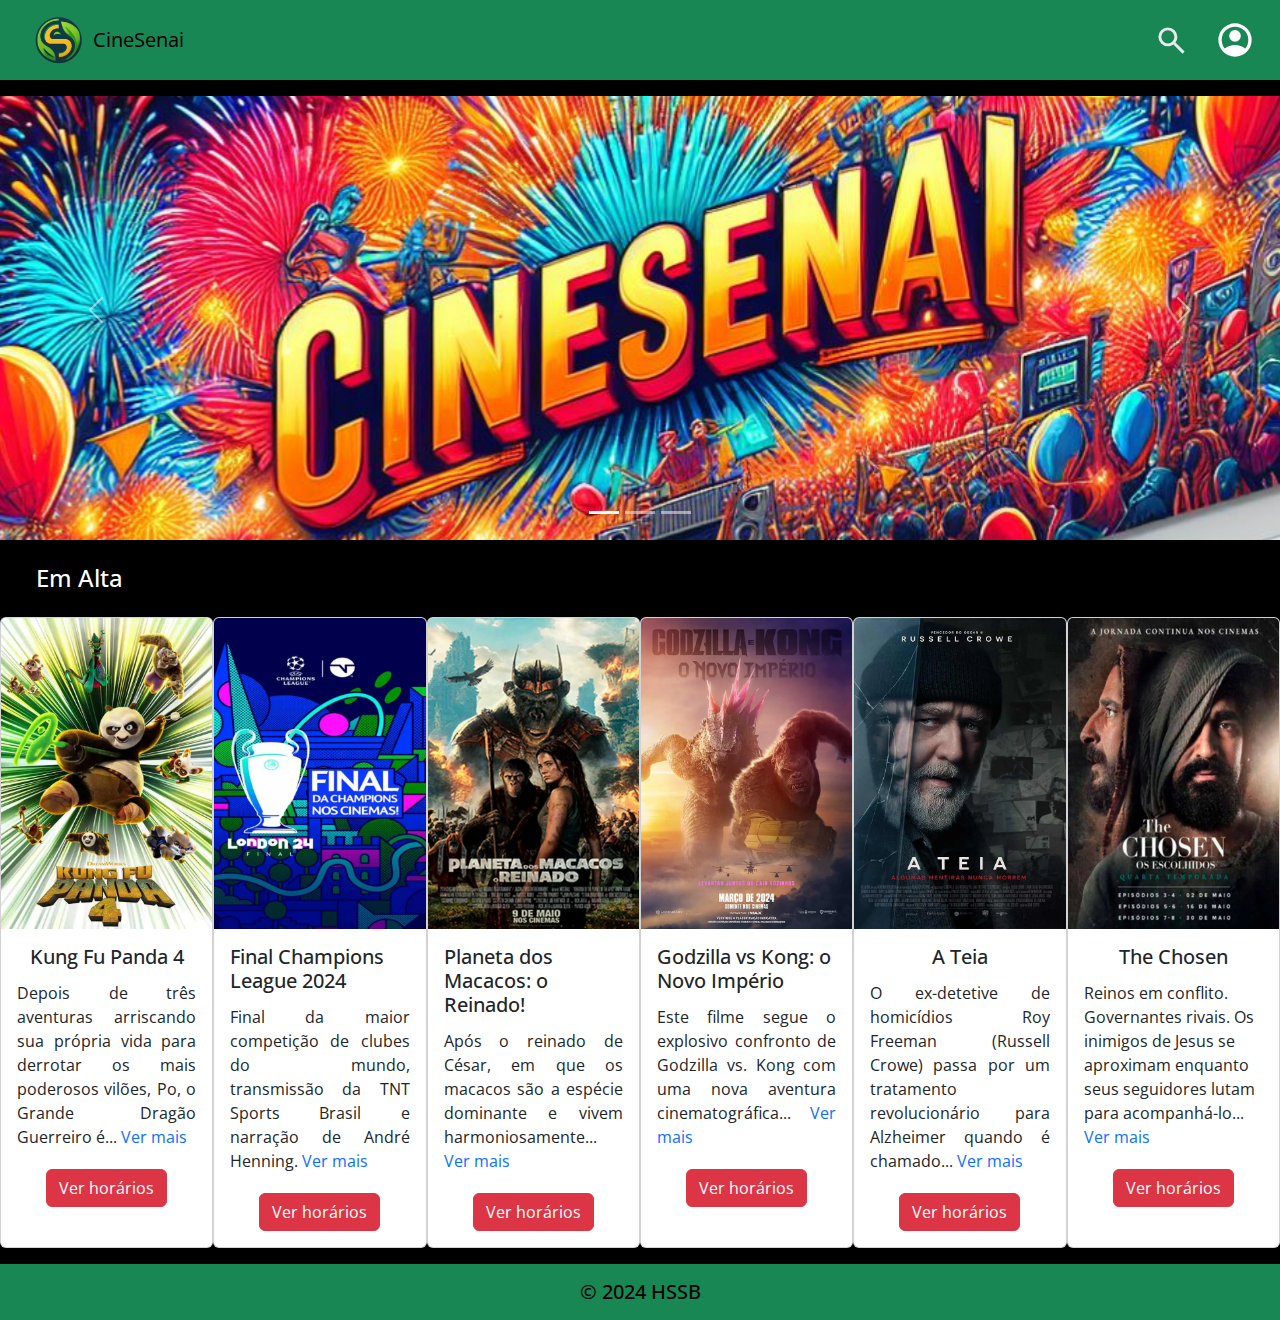
<file: index.html>
<!DOCTYPE html>
<html lang="pt-br">
<head>
    <meta charset="UTF-8">
    <meta http-equiv="X-UA-Compatible" content="IE=edge">
    <meta name="viewport" content="width=device-width, initial-scale=1.0">
    <link href="https://cdn.jsdelivr.net/npm/bootstrap@5.3.3/dist/css/bootstrap.min.css" rel="stylesheet" integrity="sha384-QWTKZyjpPEjISv5WaRU9OFeRpok6YctnYmDr5pNlyT2bRjXh0JMhjY6hW+ALEwIH" crossorigin="anonymous">
    <link rel="stylesheet" href="styles/all.css">
    <link rel="preconnect" href="https://fonts.googleapis.com">
    <link rel="preconnect" href="https://fonts.gstatic.com" crossorigin>
    <link href="https://fonts.googleapis.com/css2?family=Open+Sans:ital,wght@0,300..800;1,300..800&display=swap" rel="stylesheet">
    <link rel="shortcut icon" href="img/logo/logo3.jpg" type="image/x-icon">
    <title>Cine Senai</title>
</head>
<body class="bg-black">
    <header>
        <nav class="navbar p-0">
            <div class="container-fluid bg-success">
              <a class="navbar-brand btn d-flex align-items-center"><img src="img/logo/logo3.jpg" width="68px" height="68px" alt=""><p class="m-0 p-0">CineSenai</p></a>
              <div class="d-flex align-items-center">
                <a href="#" class="btn"><img src="img/ico/search-icon.svg" width="35px" height="35px" alt=""></a>
                <a href="#" class="btn"><img src="img/ico/account_circle.svg" width="40px" height="40px" alt=""></a>
              </div>
            </div>
    </header>
    <main>
        <div id="carouselExampleCaptions" class="carousel slide">
            <div class="carousel-indicators">
              <button type="button" data-bs-target="#carouselExampleCaptions" data-bs-slide-to="0" class="active" aria-current="true" aria-label="Slide 1"></button>
              <button type="button" data-bs-target="#carouselExampleCaptions" data-bs-slide-to="1" aria-label="Slide 2"></button>
              <button type="button" data-bs-target="#carouselExampleCaptions" data-bs-slide-to="2" aria-label="Slide 3"></button>
            </div>
            <div class="carousel-inner">
              <div class="carousel-item active">
                <img src="img/bannerFilmes/banner1Mobile.svg" class="d-md-none w-100" alt="">
                <img src="img/bannerFilmes/banner1Tablet.svg" class="d-none d-md-block d-lg-none w-100" alt="">
                <img src="img/bannerFilmes/banner1Pc.svg" class="d-none d-md-none d-lg-block w-100 mt-3" alt="">
                <div class="carousel-caption d-none d-md-block">
                  <!-- <h5>First slide label</h5>
                  <p>Some representative placeholder content for the first slide.</p> -->
                </div>
              </div>
              <div class="carousel-item">
                <img src="img/bannerFilmes/banner2Mobile.svg" class="d-md-none w-100" alt="">
                <img src="img/bannerFilmes/banner2Tablet.svg" class="d-none d-md-block d-lg-none w-100" alt="">
                <img src="img/bannerFilmes/banner2Pc.svg" class="d-none d-md-none d-lg-block w-100 mt-3" alt="">
                <div class="carousel-caption d-none d-md-block">
                  <!-- <h5>Second slide label</h5>
                  <p>Some representative placeholder content for the second slide.</p> -->
                </div>
              </div>
              <div class="carousel-item">
                <img src="img/bannerFilmes/banner3Mobile.svg" class="d-md-none w-100" alt="">
                <img src="img/bannerFilmes/banner3Tablet.svg" class="d-none d-md-block d-lg-none w-100" alt="">
                <img src="img/bannerFilmes/banner3Pc.svg" class="d-none d-md-none d-lg-block w-100 mt-3" alt="">
                <div class="carousel-caption d-none d-md-block">
                  <!-- <h5>Third slide label</h5>
                  <p>Some representative placeholder content for the third slide.</p> -->
                </div>
              </div>
            </div>
            <button class="carousel-control-prev" type="button" data-bs-target="#carouselExampleCaptions" data-bs-slide="prev">
              <span class="carousel-control-prev-icon" aria-hidden="true"></span>
              <span class="visually-hidden">Previous</span>
            </button>
            <button class="carousel-control-next" type="button" data-bs-target="#carouselExampleCaptions" data-bs-slide="next">
              <span class="carousel-control-next-icon" aria-hidden="true"></span>
              <span class="visually-hidden">Next</span>
            </button>
          </div>
          <div class="container-fluid">
            <h4 class="m-4 text-white">Em Alta</h4>
          </div>
          <div class="d-flex justify-content-around">
            <div class="card p-0" style="width: 18rem;">
              <img src="img/filmes/0ee79c4d-3a37-4d03-8b2e-b7da7cd386c8.webp" class="card-img-top" alt="">
              <div class="card-body d-flex flex-column align-items-center gap-1">
                <h5 class="card-title ">Kung Fu Panda 4</h5>
                <p class="card-text text-justify">Depois de três aventuras arriscando sua própria vida para derrotar os mais poderosos vilões, Po, o Grande Dragão Guerreiro é... <span id="pointer" class="text-primary" data-bs-toggle="modal" data-bs-target="#VermaisKFP">Ver mais</span><!-- escolhido para se tornar o Líder Espiritual do Vale da Paz. A escolha em si já problemática ao colocar o mestre de kung fu mais improvável do mundo em um cargo como esse e além disso, ele precisa encontrar e treinar um novo Dragão Guerreiro antes de assumir a honrada posição e a pessoa certa parece ser Zhen uma raposa com muitas habilidades, mas que não gosta muito da ideia de ser treinada. Como se os desafios já não fossem o bastante, a Camaleoa, uma feiticeira perversa, tenta trazer de volta todos os vilões derrotados por Po do reino espiritual.--></p>
                <a href="#" class="btn btn-danger" data-bs-toggle="modal" data-bs-target="#schedulestarget">Ver horários</a>
              </div>
            </div>
            <div class="card p-0" style="width: 18rem;">
              <img src="img/filmes/255bbe0f-3add-412c-8497-dba5f4ca6c77.webp" class="card-img-top" alt="">
              <div class="card-body d-flex flex-column align-items-center gap-1">
                <h5 class="card-title">Final Champions League 2024</h5>
                <p class="card-text text-justify">Final da maior competição de clubes do mundo, transmissão da TNT Sports Brasil e narração de André Henning. <span id="pointer" class="text-primary" data-bs-toggle="modal" data-bs-target="#VermaisChampions">Ver mais</span></p>
                <a href="#" class="btn btn-danger" data-bs-toggle="modal" data-bs-target="#schedulestarget">Ver horários</a>
              </div>
            </div>
            <div class="card p-0" style="width: 18rem;">
              <img src="img/filmes/667088c0-e297-4c2e-b30b-eba3922a8cf3.webp" class="card-img-top" alt="">
              <div class="card-body d-flex flex-column align-items-center gap-1">
                <h5 class="card-title">Planeta dos Macacos: o Reinado!</h5>
                 <p class="card-text text-justify">Após o reinado de César, em que os macacos são a espécie dominante e vivem harmoniosamente... <span id="pointer" class="text-primary" data-bs-toggle="modal" data-bs-target="#VermaisPotA">Ver mais</span><!--e os humanos foram reduzidos às sombras. À medida que um novo líder símio tirânico constrói o seu império, um jovem macaco inicia uma jornada angustiante que o levará a questionar tudo o que sabia sobre o passado e a fazer escolhas que definirão um novo futuro.--></p> 
                <a href="#" class="btn btn-danger" data-bs-toggle="modal" data-bs-target="#schedulestarget">Ver horários</a>
              </div>
            </div>
            <div class="card p-0" style="width: 18rem;">
              <img src="img/filmes/a82080b8-3d1b-4ba9-927c-aafb0f575b4f.webp" class="card-img-top" alt="">
              <div class="card-body d-flex flex-column align-items-center gap-1">
                <h5 class="card-title">Godzilla vs Kong: o Novo Império</h5>
                <p class="card-text text-justify">Este filme segue o explosivo confronto de Godzilla vs. Kong com uma nova aventura cinematográfica... <span id="pointer" class="text-primary" data-bs-toggle="modal" data-bs-target="#VermaisGvsK">Ver mais</span><!--, colocando o todo-poderoso Kong e o temível Godzilla contra uma ameaça colossal escondida dentro do nosso mundo, que ameaça a própria existência de ambos - e da humanidade. O épico novo filme vai mergulhar mais fundo na história desses titãs, suas origens e os mistérios da Ilha da Caveira, tudo enquanto revela a mítica batalha que ajudou a forjar estes seres extraordinários e os ligou à humanidade para sempre.--></p>
                <a href="#" class="btn btn-danger" data-bs-toggle="modal" data-bs-target="#schedulestarget">Ver horários</a>
              </div>
            </div>
            <div class="card p-0" style="width: 18rem;">
              <img src="img/filmes/b8f79507-0986-4024-8823-4ab72527d0b5.webp" class="card-img-top" alt="">
              <div class="card-body d-flex flex-column align-items-center gap-1">
                <h5 class="card-title">A Teia</h5>
                <p class="card-text text-justify">O ex-detetive de homicídios Roy Freeman (Russell Crowe) passa por um tratamento revolucionário para Alzheimer quando é chamado... <span id="pointer" class="text-primary" data-bs-toggle="modal" data-bs-target="#VermaisaTeia">Ver mais</span> <!--para reexaminar um brutal caso de seu passado. Intrigado e lutando para recuperar sua memória, Roy pede a ajuda de seu ex-parceiro (Tommy Flanagan) para retomar a investigação envolvendo um condenado no corredor da morte, que ele prendeu dez anos atrás e que alega inocência. À medida que novos elementos surgem, uma complexa teia de mentiras se revela, forçando Roy a enfrentar uma terrível realidade que muda o seu mundo para sempre.--></p>
                <a href="#" class="btn btn-danger" data-bs-toggle="modal" data-bs-target="#schedulestarget">Ver horários</a>
              </div>
            </div>
            <div class="card p-0" style="width: 18rem;">
              <img src="img/filmes/b94a1bd1-ff59-4570-81bb-2778669eab55.webp" class="card-img-top" alt="">
              <div class="card-body d-flex flex-column align-items-center gap-1">
                <h5 class="card-title text-justify">The Chosen</h5>
                <p class="card-text">Reinos em conflito. Governantes rivais. Os inimigos de Jesus se aproximam enquanto seus seguidores lutam para acompanhá-lo... <span id="pointer" class="text-primary" data-bs-toggle="modal" data-bs-target="#VermaisTCh">Ver mais</span><!--deixando-o sozinho para carregar o fardo. A quarta temporada promete partir de onde terminou, com o final emocionante da caminhada sobre as águas na última temporada.--></p>
                <a href="#" class="btn btn-danger" data-bs-toggle="modal" data-bs-target="#schedulestarget">Ver horários</a>
              </div>
            </div>
          </div>
    </main>
    <footer class="mt-3">
      <div class="bg-success py-3 text-center text-black">
        <h5 class="m-0 p-0">&copy; 2024 HSSB</h5>
      </div>
    </footer>


<!-- Modal Assentos -->
<div class="modal fade modal-xl" id="seatstarget" data-bs-backdrop="static" data-bs-keyboard="false" tabindex="-1" aria-labelledby="staticBackdropLabel" aria-hidden="true">
  <div class="modal-dialog">
    <div class="modal-content">
      <div class="modal-header">
        <h1 class="modal-title fs-5" id="staticBackdropLabel">Assentos</h1>
        <button type="button" class="btn-close" data-bs-dismiss="modal" aria-label="Close"></button>
      </div>
      <div class="modal-body">
        <div id="body">
          <h1 class="mb-5">Selecione seu Assento</h1>
          <div class="d-flex flex-column align-items-center">
          <div style="height: 50px;line-height: 50px;" class="bg-secondary w-75 mb-4 text-center text-white box-shadowHSSB">Tela</div>
          <div class="assentos"></div>
          </div>
          <div class="mt-4 fs-5">
            Assentos selecionados: <span id="contagem">0</span>
        </div>
        </div>
      </div>
      <div class="modal-footer">
        <button type="button" class="btn btn-danger" data-bs-dismiss="modal">Fechar</button>
        <a href="pages/pagamento.html" class="btn btn-success">Prosseguir para o pagamento</a>
      </div>
    </div>
  </div>
</div>

<!-- Modal Horários -->
<div class="modal fade modal-xl" id="schedulestarget" data-bs-backdrop="static" data-bs-keyboard="false" tabindex="-1" aria-labelledby="staticBackdropLabel" aria-hidden="true">
  <div class="modal-dialog">
    <div class="modal-content">
      <div class="modal-header">
        <h1 class="modal-title fs-5" id="staticBackdropLabel">Horários das sessões</h1>
        <button type="button" class="btn-close" data-bs-dismiss="modal" aria-label="Close"></button>
      </div>
      <div class="modal-body">
        <h4 class="mb-3">Programação Cine Senai</h4>
        <p>Todos os horários estão no BRT</p>
        <p class="fs-7">Selecione um horário para verificar os assentos disponíveis</p>
        <div class="d-flex justify-content-center">
          <table id="horario">
            <thead>
              <tr>
                <th></th>
                <th class="px-5 py-2 text-center border border-black bg-secondary">Hoje</th>
                <th class="px-4 py-2 text-center border border-black bg-secondary">Amanhã</th>
                <th class="px-3 py-2 text-center border border-black bg-secondary">Depois de amanhã</th>
                <th class="px-3 py-2 text-center border border-black bg-secondary">Assim por diante</th>
                <th class="px-3 py-2 text-center border border-black bg-secondary">Assim por diante + 1</th>
                <th class="px-3 py-2 text-center border border-black bg-secondary">Assim por diante + 2</th>
              </tr>
            </thead>
            <tbody>
              <tr>
                <th class="py-2 px-3 text-center border border-black bg-secondary">2D</th>
                <td class="text-center border border-black bg-tertiary" data-bs-toggle="modal" data-bs-target="#seatstarget">12h20</td>
                <td class="text-center border border-black bg-tertiary" data-bs-toggle="modal" data-bs-target="#seatstarget">12h20</td>
                <td class="text-center border border-black bg-tertiary" data-bs-toggle="modal" data-bs-target="#seatstarget">12h20</td>
                <td class="text-center border border-black bg-tertiary" data-bs-toggle="modal" data-bs-target="#seatstarget">12h20</td>
                <td class="text-center border border-black bg-tertiary" data-bs-toggle="modal" data-bs-target="#seatstarget">12h20</td>
                <td class="text-center border border-black bg-tertiary" data-bs-toggle="modal" data-bs-target="#seatstarget">12h20</td>
              </tr>
              <tr>
                <th class="py-2 px-3 text-center border border-black bg-secondary">3D</th>
                <td class="text-center border border-black bg-tertiary" data-bs-toggle="modal" data-bs-target="#seatstarget">14h30</td>
                <td class="text-center border border-black bg-tertiary" data-bs-toggle="modal" data-bs-target="#seatstarget">14h30</td>
                <td class="text-center border border-black bg-tertiary" data-bs-toggle="modal" data-bs-target="#seatstarget">14h30</td>
                <td class="text-center border border-black bg-tertiary" data-bs-toggle="modal" data-bs-target="#seatstarget">14h30</td>
                <td class="text-center border border-black bg-tertiary" data-bs-toggle="modal" data-bs-target="#seatstarget">14h30</td>
                <td class="text-center border border-black bg-tertiary" data-bs-toggle="modal" data-bs-target="#seatstarget">14h30</td>
              </tr>
              <tr>
                <th class="py-2 px-3 text-center border border-black bg-secondary">2D</th>
                <td class="text-center border border-black bg-tertiary" data-bs-toggle="modal" data-bs-target="#seatstarget">16h00</td>
                <td class="text-center border border-black bg-tertiary" data-bs-toggle="modal" data-bs-target="#seatstarget">16h00</td>
                <td class="text-center border border-black bg-tertiary" data-bs-toggle="modal" data-bs-target="#seatstarget">16h00</td>
                <td class="text-center border border-black bg-tertiary" data-bs-toggle="modal" data-bs-target="#seatstarget">16h00</td>
                <td class="text-center border border-black bg-tertiary" data-bs-toggle="modal" data-bs-target="#seatstarget">16h00</td>
                <td class="text-center border border-black bg-tertiary" data-bs-toggle="modal" data-bs-target="#seatstarget">16h00</td>
              </tr>
              <tr>
                <th class="py-2 px-3 text-center border border-black bg-secondary">3D</th>
                <td class="text-center border border-black bg-tertiary" data-bs-toggle="modal" data-bs-target="#seatstarget">18h40</td>
                <td class="text-center border border-black bg-tertiary" data-bs-toggle="modal" data-bs-target="#seatstarget">18h40</td>
                <td class="text-center border border-black bg-tertiary" data-bs-toggle="modal" data-bs-target="#seatstarget">18h40</td>
                <td class="text-center border border-black bg-tertiary" data-bs-toggle="modal" data-bs-target="#seatstarget">18h40</td>
                <td class="text-center border border-black bg-tertiary" data-bs-toggle="modal" data-bs-target="#seatstarget">18h40</td>
                <td class="text-center border border-black bg-tertiary" data-bs-toggle="modal" data-bs-target="#seatstarget">18h40</td>
              </tr>
              <tr>
                <th class="py-2 px-3 text-center border border-black bg-secondary">IMAX</th>
                <td class="text-center border border-black bg-tertiary" data-bs-toggle="modal" data-bs-target="#seatstarget">20h10</td>
                <td class="text-center border border-black bg-tertiary" data-bs-toggle="modal" data-bs-target="#seatstarget">20h10</td>
                <td class="text-center border border-black bg-tertiary" data-bs-toggle="modal" data-bs-target="#seatstarget">20h10</td>
                <td class="text-center border border-black bg-tertiary" data-bs-toggle="modal" data-bs-target="#seatstarget">20h10</td>
                <td class="text-center border border-black bg-tertiary" data-bs-toggle="modal" data-bs-target="#seatstarget">20h10</td>
                <td class="text-center border border-black bg-tertiary" data-bs-toggle="modal" data-bs-target="#seatstarget">20h10</td>
              </tr>
              <tr>
                <th class="py-2 px-3 text-center border border-black bg-secondary">2D</th>
                <td class="text-center border border-black bg-tertiary" data-bs-toggle="modal" data-bs-target="#seatstarget">21h30</td>
                <td class="text-center border border-black bg-tertiary" data-bs-toggle="modal" data-bs-target="#seatstarget">21h30</td>
                <td class="text-center border border-black bg-tertiary" data-bs-toggle="modal" data-bs-target="#seatstarget">21h30</td>
                <td class="text-center border border-black bg-tertiary" data-bs-toggle="modal" data-bs-target="#seatstarget">21h30</td>
                <td class="text-center border border-black bg-tertiary" data-bs-toggle="modal" data-bs-target="#seatstarget">21h30</td>
                <td class="text-center border border-black bg-tertiary" data-bs-toggle="modal" data-bs-target="#seatstarget">21h30</td>
              </tr>
              <tr>
                <th class="py-2 px-3 text-center border border-black bg-secondary">IMAX</th>
                <td class="text-center border border-black bg-tertiary" data-bs-toggle="modal" data-bs-target="#seatstarget">22h20</td>
                <td class="text-center border border-black bg-tertiary" data-bs-toggle="modal" data-bs-target="#seatstarget">22h20</td>
                <td class="text-center border border-black bg-tertiary" data-bs-toggle="modal" data-bs-target="#seatstarget">22h20</td>
                <td class="text-center border border-black bg-tertiary" data-bs-toggle="modal" data-bs-target="#seatstarget">22h20</td>
                <td class="text-center border border-black bg-tertiary" data-bs-toggle="modal" data-bs-target="#seatstarget">22h20</td>
                <td class="text-center border border-black bg-tertiary" data-bs-toggle="modal" data-bs-target="#seatstarget">22h20</td>
              </tr>
              <tr>
                <th class="py-2 px-3 text-center border border-black bg-secondary">3D</th>
                <td class="text-center border border-black bg-tertiary" data-bs-toggle="modal" data-bs-target="#seatstarget">23h10</td>
                <td class="text-center border border-black bg-tertiary" data-bs-toggle="modal" data-bs-target="#seatstarget">23h10</td>
                <td class="text-center border border-black bg-tertiary" data-bs-toggle="modal" data-bs-target="#seatstarget">23h10</td>
                <td class="text-center border border-black bg-tertiary" data-bs-toggle="modal" data-bs-target="#seatstarget">23h10</td>
                <td class="text-center border border-black bg-tertiary" data-bs-toggle="modal" data-bs-target="#seatstarget">23h10</td>
                <td class="text-center border border-black bg-tertiary" data-bs-toggle="modal" data-bs-target="#seatstarget">23h10</td>
              </tr>
              <tr>
                <th class="py-2 px-3 text-center border border-black bg-secondary">2D</th>
                <td class="text-center border border-black bg-tertiary" data-bs-toggle="modal" data-bs-target="#seatstarget">00h20</td>
                <td class="text-center border border-black bg-tertiary" data-bs-toggle="modal" data-bs-target="#seatstarget">00h20</td>
                <td class="text-center border border-black bg-tertiary" data-bs-toggle="modal" data-bs-target="#seatstarget">00h20</td>
                <td class="text-center border border-black bg-tertiary" data-bs-toggle="modal" data-bs-target="#seatstarget">00h20</td>
                <td class="text-center border border-black bg-tertiary" data-bs-toggle="modal" data-bs-target="#seatstarget">00h20</td>
                <td class="text-center border border-black bg-tertiary" data-bs-toggle="modal" data-bs-target="#seatstarget">00h20</td>
              </tr>
            </tbody>
          </table>
        </div>
      </div>
      <div class="modal-footer">
        <button type="button" class="btn btn-danger" data-bs-dismiss="modal">Fechar</button>
      </div>
    </div>
  </div>
</div>

<!-- Modais Trailer -->
<div class="modal fade modal-xl" id="VermaisKFP" tabindex="-1" aria-labelledby="exampleModalLabel" aria-hidden="true">
  <div class="modal-dialog">
    <div class="modal-content bg-dark">
      <div class="modal-header">
        <h1 class="modal-title fs-5 text-white" id="exampleModalLabel">Kung Fu Panda 4</h1>
        <button type="button" class="btn-close" data-bs-dismiss="modal" aria-label="Close"></button>
      </div>
      <div class="modal-body">
        <iframe class="w-100" height="600" src="https://www.youtube.com/embed/6c3sZz1CiZc?si=6SIsu_UJrZZ5ckOC" title="YouTube video player" frameborder="0" allow="accelerometer; autoplay; clipboard-write; encrypted-media; gyroscope; picture-in-picture; web-share" referrerpolicy="strict-origin-when-cross-origin" allowfullscreen></iframe>
      </div>
      <div class="modal-footer">
        <button type="button" class="btn btn-danger" data-bs-dismiss="modal">Fechar</button>
        <button type="button" class="btn btn-primary" data-bs-toggle="modal" data-bs-target="#KFPSinopse">Sinopse</button>
      </div>
    </div>
  </div>
</div>
<div class="modal fade modal-xl" id="VermaisChampions" tabindex="-1" aria-labelledby="exampleModalLabel" aria-hidden="true">
  <div class="modal-dialog">
    <div class="modal-content bg-dark">
      <div class="modal-header">
        <h1 class="modal-title fs-5 text-white" id="exampleModalLabel">Final UEFA Champions League 2024 - Real Madrid vs Borussia Dortmund</h1>
        <button type="button" class="btn-close" data-bs-dismiss="modal" aria-label="Close"></button>
      </div>
      <div class="modal-body">
        <img src="img/bannerFilmes/borussia_dortmund_x_real_madrid.png" class="w-100" alt="">
      </div>
      <div class="modal-footer">
        <button type="button" class="btn btn-danger" data-bs-dismiss="modal">Fechar</button>
        <button type="button" class="btn btn-primary" data-bs-toggle="modal" data-bs-target="#ChampionsSinopse">Sinopse</button>
      </div>
    </div>
  </div>
</div>
<div class="modal fade modal-xl" id="VermaisPotA" tabindex="-1" aria-labelledby="exampleModalLabel" aria-hidden="true">
  <div class="modal-dialog">
    <div class="modal-content bg-dark">
      <div class="modal-header">
        <h1 class="modal-title fs-5 text-white" id="exampleModalLabel">Planeta dos Macacos: o Reinado!</h1>
        <button type="button" class="btn-close" data-bs-dismiss="modal" aria-label="Close"></button>
      </div>
      <div class="modal-body">
        <iframe class="w-100" height="600" src="https://www.youtube.com/embed/U8FRkDYNkk4?si=A03np36epovimlKU" title="YouTube video player" frameborder="0" allow="accelerometer; autoplay; clipboard-write; encrypted-media; gyroscope; picture-in-picture; web-share" referrerpolicy="strict-origin-when-cross-origin" allowfullscreen></iframe>
      </div>
      <div class="modal-footer">
        <button type="button" class="btn btn-danger" data-bs-dismiss="modal">Fechar</button>
        <button type="button" class="btn btn-primary" data-bs-toggle="modal" data-bs-target="#PotASinopse">Sinopse</button>
      </div>
    </div>
  </div>
</div>
<div class="modal fade modal-xl" id="VermaisGvsK" tabindex="-1" aria-labelledby="exampleModalLabel" aria-hidden="true">
  <div class="modal-dialog">
    <div class="modal-content bg-dark">
      <div class="modal-header">
        <h1 class="modal-title fs-5 text-white" id="exampleModalLabel">Godzilla vs Kong: o Novo Império</h1>
        <button type="button" class="btn-close" data-bs-dismiss="modal" aria-label="Close"></button>
      </div>
      <div class="modal-body">
        <iframe class="w-100" height="600" src="https://www.youtube.com/embed/As139hqT3Rw?si=XQdIHkcWHjhDvKuw" title="YouTube video player" frameborder="0" allow="accelerometer; autoplay; clipboard-write; encrypted-media; gyroscope; picture-in-picture; web-share" referrerpolicy="strict-origin-when-cross-origin" allowfullscreen></iframe>
      </div>
      <div class="modal-footer">
        <button type="button" class="btn btn-danger" data-bs-dismiss="modal">Fechar</button>
        <button type="button" class="btn btn-primary" data-bs-toggle="modal" data-bs-target="#GvsKSinopse">Sinopse</button>
      </div>
    </div>
  </div>
</div>
<div class="modal fade modal-xl" id="VermaisaTeia" tabindex="-1" aria-labelledby="exampleModalLabel" aria-hidden="true">
  <div class="modal-dialog">
    <div class="modal-content bg-dark">
      <div class="modal-header">
        <h1 class="modal-title fs-5 text-white" id="exampleModalLabel">A Teia</h1>
        <button type="button" class="btn-close" data-bs-dismiss="modal" aria-label="Close"></button>
      </div>
      <div class="modal-body">
        <iframe class="w-100" height="600px" src="https://www.youtube.com/embed/W4T9rZq7bf8?si=syfqGWYFkINfdPvz" title="YouTube video player" frameborder="0" allow="accelerometer; autoplay; clipboard-write; encrypted-media; gyroscope; picture-in-picture; web-share" referrerpolicy="strict-origin-when-cross-origin" allowfullscreen></iframe>
      </div>
      <div class="modal-footer">
        <button type="button" class="btn btn-danger" data-bs-dismiss="modal">Fechar</button>
        <button type="button" class="btn btn-primary" data-bs-toggle="modal" data-bs-target="#ATeiaSinopse">Sinopse</button>
      </div>
    </div>
  </div>
</div>
<div class="modal fade modal-xl" id="VermaisTCh" tabindex="-1" aria-labelledby="exampleModalLabel" aria-hidden="true">
  <div class="modal-dialog">
    <div class="modal-content bg-dark">
      <div class="modal-header">
        <h1 class="modal-title fs-5 text-white" id="exampleModalLabel">The Chosen</h1>
        <button type="button" class="btn-close" data-bs-dismiss="modal" aria-label="Close"></button>
      </div>
      <div class="modal-body">
        <iframe class="w-100" height="600" src="https://www.youtube.com/embed/s9x2OEjYvgs?si=kv5cd3kf32Srph5R" title="YouTube video player" frameborder="0" allow="accelerometer; autoplay; clipboard-write; encrypted-media; gyroscope; picture-in-picture; web-share" referrerpolicy="strict-origin-when-cross-origin" allowfullscreen></iframe>
      </div>
      <div class="modal-footer">
        <button type="button" class="btn btn-danger" data-bs-dismiss="modal">Fechar</button>
        <button type="button" class="btn btn-primary" data-bs-toggle="modal" data-bs-target="#TChSinopse">Sinopse</button>
      </div>
    </div>
  </div>
</div>

<!-- Modais Sinopse -->
<div class="modal fade" id="KFPSinopse" tabindex="-1" aria-labelledby="exampleModalLabel" aria-hidden="true">
  <div class="modal-dialog">
    <div class="modal-content bg-dark">
      <div class="modal-header">
        <h1 class="modal-title fs-5 text-white" id="exampleModalLabel">Kung Fu Panda 4</h1>
        <button type="button" class="btn-close" data-bs-dismiss="modal" aria-label="Close"></button>
      </div>
      <div class="modal-body text-white">
        <p><b>Duração:</b> 94 min</p>
        <p><b>Nome Original:</b> Kung Fu Panda 4</p>
        <p><b>Sinopse:</b> Depois de três aventuras arriscando sua própria vida para derrotar os mais poderosos vilões, Po, o Grande Dragão Guerreiro é escolhido para se tornar o Líder Espiritual do Vale da Paz. A escolha em si já problemática ao colocar o mestre de kung fu mais improvável do mundo em um cargo como esse e além disso, ele precisa encontrar e treinar um novo Dragão Guerreiro antes de assumir a honrada posição e a pessoa certa parece ser Zhen uma raposa com muitas habilidades, mas que não gosta muito da ideia de ser treinada. Como se os desafios já não fossem o bastante, a Camaleoa, uma feiticeira perversa, tenta trazer de volta todos os vilões derrotados por Po do reino espiritual.</p>
        <p><b>Distribuição:</b> Universal Pictures Brasil</p>
        <p><b>País de Origem:</b> Estados Unidos</p>  
      </div>
      <div class="modal-footer">
        <button type="button" class="btn btn-warning" data-bs-toggle="modal" data-bs-target="#VermaisKFP">Trailer</button>
      </div>
    </div>
  </div>
</div>
<div class="modal fade" id="ChampionsSinopse" tabindex="-1" aria-labelledby="exampleModalLabel" aria-hidden="true">
  <div class="modal-dialog">
    <div class="modal-content bg-dark">
      <div class="modal-header">
        <h1 class="modal-title fs-5 text-white" id="exampleModalLabel">Champions League</h1>
        <button type="button" class="btn-close" data-bs-dismiss="modal" aria-label="Close"></button>
      </div>
      <div class="modal-body text-white">
      <p><b>Duração:</b> 120 min</p>
      <p><b>Nome Original:</b> Final UEFA - Champions League 2024</p>
      <p><b>Sinopse:</b> Transmissão ao vivo da Liga dos Campeões da UEFA de 2023/24, será a 70ª temporada do principal torneio de futebol de clubes da Europa organizado pela UEFA e a 33ª desde que foi renomeada de Copa dos Clubes Campeões Europeus para Liga dos Campeões da UEFA</p>
      <p><b>Distribuição:</b> Warner Bros</p>
      <p><b>País de Origem:</b> Brasil</p> 
      </div>
      <div class="modal-footer">
        <button type="button" class="btn btn-warning" data-bs-toggle="modal" data-bs-target="#VermaisChampions"data-bs-dismiss="modal">Trailer</button>
      </div>
    </div>
  </div>
</div>
<div class="modal fade" id="PotASinopse" tabindex="-1" aria-labelledby="exampleModalLabel" aria-hidden="true">
  <div class="modal-dialog">
    <div class="modal-content bg-dark">
      <div class="modal-header">
        <h1 class="modal-title fs-5 text-white" id="exampleModalLabel">Planeta dos Macacos</h1>
        <button type="button" class="btn-close" data-bs-dismiss="modal" aria-label="Close"></button>
      </div>
      <div class="modal-body text-white">
        <p><b>Duração:</b> 145 min</p>
        <p><b>Nome Original:</b> Kingdom Of The Planet Of The Apes</p>
        <p><b>Sinopse:</b> Após o reinado de César, em que os macacos são a espécie dominante e vivem harmoniosamente e os humanos foram reduzidos às sombras. À medida que um novo líder símio tirânico constrói o seu império, um jovem macaco inicia uma jornada angustiante que o levará a questionar tudo o que sabia sobre o passado e a fazer escolhas que definirão um novo futuro.</p>
        <p><b>Direção:</b> Wes Ball</p>
        <p><b>Distribuição:</b> Fox Film</p>
        <p><b>País de Origem:</b> Estados Unidos</p>  
      </div>
      <div class="modal-footer">
        <button type="button" class="btn btn-warning" data-bs-toggle="modal" data-bs-target="#VermaisPotA">Trailer</button>
      </div>
    </div>
  </div>
</div>
<div class="modal fade" id="GvsKSinopse" tabindex="-1" aria-labelledby="exampleModalLabel" aria-hidden="true">
  <div class="modal-dialog">
    <div class="modal-content bg-dark">
      <div class="modal-header">
        <h1 class="modal-title fs-5 text-white" id="exampleModalLabel">GodZilla vs Kong</h1>
        <button type="button" class="btn-close" data-bs-dismiss="modal" aria-label="Close"></button>
      </div>
      <div class="modal-body text-white">
        <p><b>Duração:</b> 115 min</p>
        <p><b>Nome Original:</b> Godzilla X Kong: The New Empire</p>
        <p><b>Sinopse:</b> Este filme segue o explosivo confronto de Godzilla vs. Kong com uma nova aventura cinematográfica, colocando o todo-poderoso Kong e o temível Godzilla contra uma ameaça colossal escondida dentro do nosso mundo, que ameaça a própria existência de ambos - e da humanidade. O épico novo filme vai mergulhar mais fundo na história desses titãs, suas origens e os mistérios da Ilha da Caveira, tudo enquanto revela a mítica batalha que ajudou a forjar estes seres extraordinários e os ligou à humanidade para sempre.</p>
        <p><b>Direção:</b> Adam Wingard</p>
        <p><b>Distribuição:</b> Warner Bros</p>
        <p><b>País de Origem:</b> Estados Unidos</p>
      </div>
      <div class="modal-footer">
        <button type="button" class="btn btn-warning" data-bs-toggle="modal" data-bs-target="#VermaisGvsK">Trailer</button>
      </div>
    </div>
  </div>
</div>
<div class="modal fade" id="ATeiaSinopse" tabindex="-1" aria-labelledby="exampleModalLabel" aria-hidden="true">
  <div class="modal-dialog">
    <div class="modal-content bg-dark">
      <div class="modal-header">
        <h1 class="modal-title fs-5 text-white" id="exampleModalLabel">A Teia</h1>
        <button type="button" class="btn-close" data-bs-toggle="modal" data-bs-target="#VermaisaTeia"></button>
      </div>
      <div class="modal-body text-white">
        <p><b>Duração:</b> 110 min</p>
        <p><b>Nome Original:</b> Sleeping Dogs</p>
        <p><b>Sinopse:</b> O ex-detetive de homicídios Roy Freeman (Russell Crowe) passa por um tratamento revolucionário para Alzheimer quando é chamado para reexaminar um brutal caso de seu passado. Intrigado e lutando para recuperar sua memória, Roy pede a ajuda de seu ex-parceiro (Tommy Flanagan) para retomar a investigação envolvendo um condenado no corredor da morte, que ele prendeu dez anos atrás e que alega inocência. À medida que novos elementos surgem, uma complexa teia de mentiras se revela, forçando Roy a enfrentar uma terrível realidade que muda o seu mundo para sempre.</p>
        <p><b>Direção:</b> Adam Cooper</p>
        <p><b>Distribuição:</b> Imagem Filmes</p>
        <p><b>País de Origem:</b> Estados Unidos</p>  
      </div>
      <div class="modal-footer">
        <button type="button" class="btn btn-warning" data-bs-toggle="modal" data-bs-target="#VermaisaTeia">Trailer</button>
      </div>
    </div>
  </div>
</div>
<div class="modal fade" id="TChSinopse" tabindex="-1" aria-labelledby="exampleModalLabel" aria-hidden="true">
  <div class="modal-dialog">
    <div class="modal-content bg-dark">
      <div class="modal-header">
        <h1 class="modal-title fs-5 text-white" id="exampleModalLabel">The Chosen</h1>
        <button type="button" class="btn-close" data-bs-dismiss="modal" aria-label="Close"></button>
      </div>
      <div class="modal-body text-white">
        <p><b>Nome Original:</b> The Chosen - Quarta Temporada|Episódios 5 e 6</p>
        <p><b>Sinopse: </b>Baseada na vida de Jesus Cristo, interpretado por Jonathan Roumie, a série tem sido bastante elogiada por sua alta qualidade técnica e pela adaptação da história bíblica. É uma das mais vistas nos streamings Prime Video, Peacock e Netflix e já acumula mais de 12 milhões de seguidores nas redes sociais oficiais da produção. Em dezembro de 2023, The Chosen também se classificou como o segundo drama mais assistido e a quarta série não-original mais assistida na Netflix Brasil.</p>
        
        <p><b>Direção:</b> Dallas Jenkins</p>
        <p><b>Distribuição:</b> Paris Filmes</p>
        <p><b>País de Origem:</b> Brasil</p>

      </div>
      <div class="modal-footer">
        <button type="button" class="btn btn-warning" data-bs-toggle="modal" data-bs-target="#VermaisTCh">Trailer</button>
      </div>
    </div>
  </div>
</div>

    <script src="scripts/jquery-3.7.1.min.js"></script>
    <script src="https://cdn.jsdelivr.net/npm/bootstrap@5.3.3/dist/js/bootstrap.bundle.min.js" integrity="sha384-YvpcrYf0tY3lHB60NNkmXc5s9fDVZLESaAA55NDzOxhy9GkcIdslK1eN7N6jIeHz" crossorigin="anonymous"></script>
    <script src="scripts/all.js"></script>
  </body>
</html>
</file>
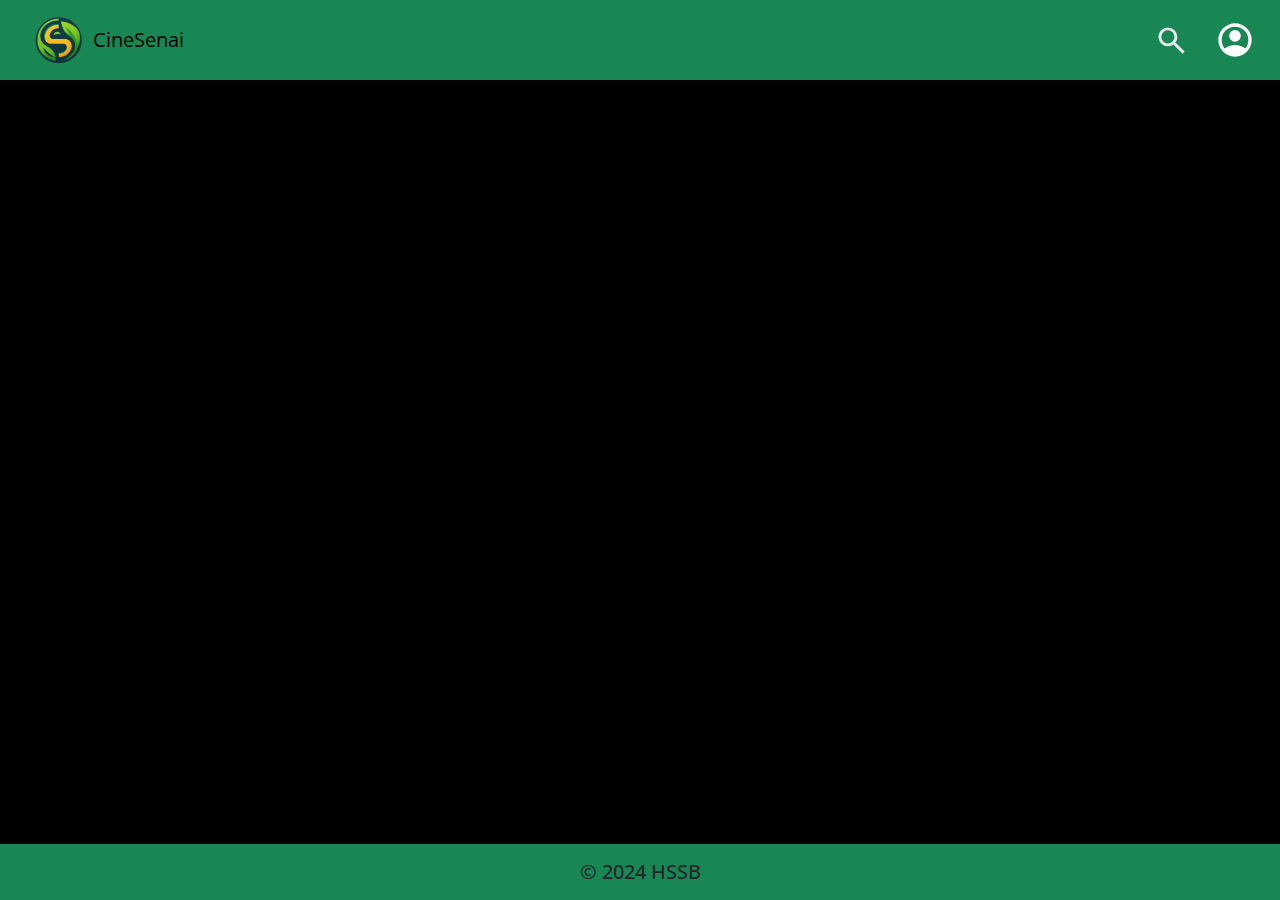
<file: pages/catalogo.html>
<!DOCTYPE html>
<html lang="pt-br">
<head>
    <meta charset="UTF-8">
    <meta http-equiv="X-UA-Compatible" content="IE=edge">
    <meta name="viewport" content="width=device-width, initial-scale=1.0">
    <link href="https://cdn.jsdelivr.net/npm/bootstrap@5.3.3/dist/css/bootstrap.min.css" rel="stylesheet" integrity="sha384-QWTKZyjpPEjISv5WaRU9OFeRpok6YctnYmDr5pNlyT2bRjXh0JMhjY6hW+ALEwIH" crossorigin="anonymous">
    <link rel="stylesheet" href="../styles/all.css">
    <link rel="preconnect" href="https://fonts.googleapis.com">
    <link rel="preconnect" href="https://fonts.gstatic.com" crossorigin>
    <link href="https://fonts.googleapis.com/css2?family=Open+Sans:ital,wght@0,300..800;1,300..800&display=swap" rel="stylesheet">
    <link rel="shortcut icon" href="../img/logo/logo3.svg" type="image/x-icon">
    <title>Cine Senai</title>
</head>
<body class="bg-black">
    <header>
        <nav class="navbar p-0">
            <div class="container-fluid bg-success">
              <a class="navbar-brand btn d-flex align-items-center"><img src="../img/logo/logo3.jpg" width="68px" height="68px" alt=""><p class="m-0 p-0">CineSenai</p></a>
              <div class="d-flex align-items-center">
                <a href="#" class="btn"><img src="../img/ico/search-icon.svg" width="35px" height="35px" alt=""></a>
                <a href="#" class="btn"><img src="../img/ico/account_circle.svg" width="40px" height="40px" alt=""></a>
              </div>
            </div>
    </header>
    <main></main>
    <footer>
        <div class="bg-success py-3 text-center">
          <h5 class="m-0 p-0">&copy; 2024 HSSB</h5>
        </div>
      </footer>
<script src="../scripts/jquery-3.7.1.min.js"></script>
<script src="https://cdn.jsdelivr.net/npm/bootstrap@5.3.3/dist/js/bootstrap.bundle.min.js" integrity="sha384-YvpcrYf0tY3lHB60NNkmXc5s9fDVZLESaAA55NDzOxhy9GkcIdslK1eN7N6jIeHz" crossorigin="anonymous"></script>
</body>
</html>
</file>
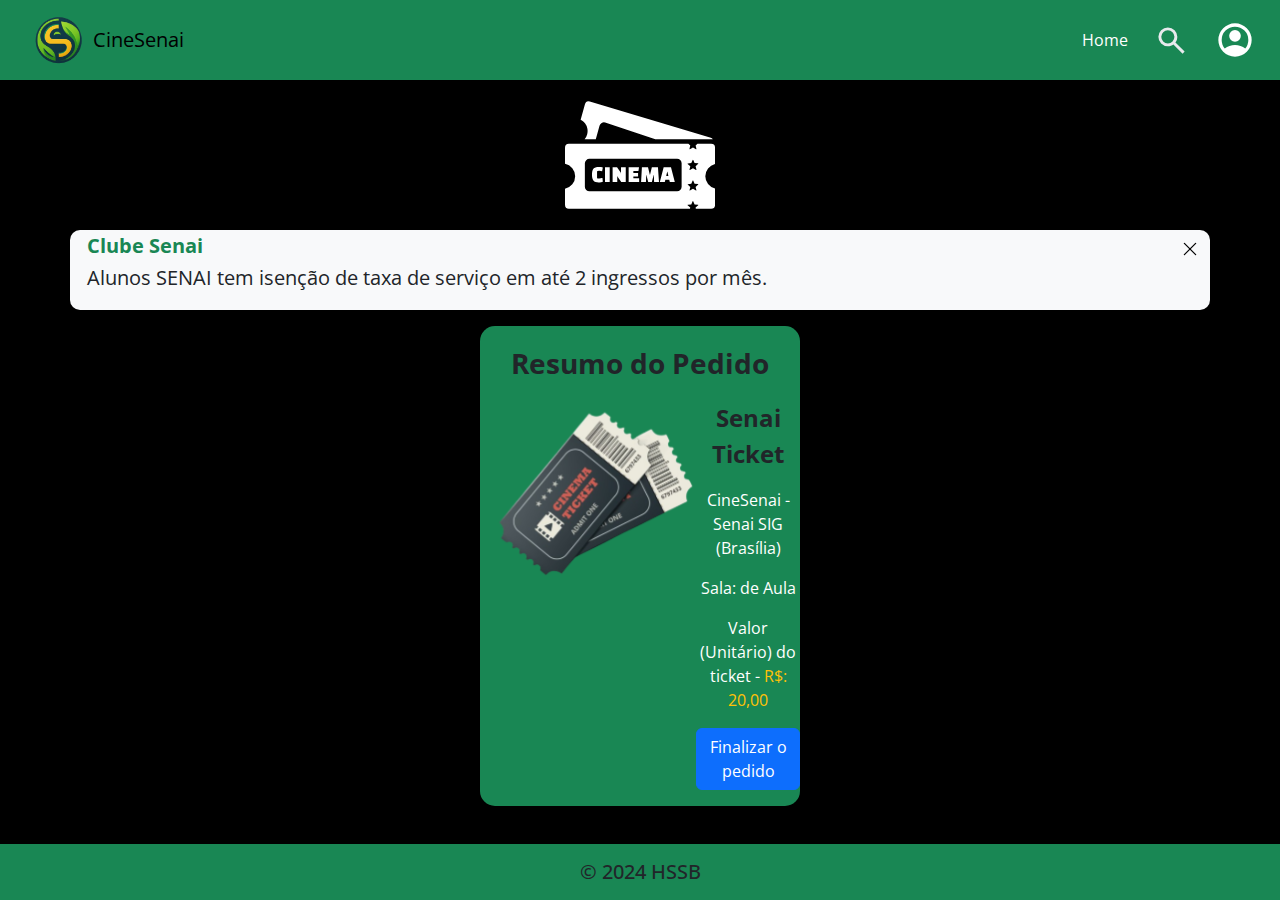
<file: pages/pagamento.html>
<!DOCTYPE html>
<html lang="pt-br">
<head>
    <meta charset="UTF-8">
    <meta http-equiv="X-UA-Compatible" content="IE=edge">
    <meta name="viewport" content="width=device-width, initial-scale=1.0">
    <link href="https://cdn.jsdelivr.net/npm/bootstrap@5.3.3/dist/css/bootstrap.min.css" rel="stylesheet" integrity="sha384-QWTKZyjpPEjISv5WaRU9OFeRpok6YctnYmDr5pNlyT2bRjXh0JMhjY6hW+ALEwIH" crossorigin="anonymous">
    <link rel="stylesheet" href="../styles/all.css">
    <link rel="preconnect" href="https://fonts.googleapis.com">
    <link rel="preconnect" href="https://fonts.gstatic.com" crossorigin>
    <link href="https://fonts.googleapis.com/css2?family=Open+Sans:ital,wght@0,300..800;1,300..800&display=swap" rel="stylesheet">
    <link rel="shortcut icon" href="../img/logo/logo3.jpg" type="image/x-icon">
    <title>Checkout</title>
</head>
<body class="bg-black">
    <header>
        <nav class="navbar p-0">
            <div class="container-fluid bg-success">
              <a class="navbar-brand btn d-flex align-items-center"><img src="../img/logo/logo3.jpg" width="68px" height="68px" alt=""><p class="m-0 p-0">CineSenai</p></a>
              <div class="d-flex align-items-center">
                <a href="../index.html" class="btn text-white">Home</a>
                <a href="#" class="btn"><img src="../img/ico/search-icon.svg" width="35px" height="35px" alt=""></a>
                <a href="#" class="btn"><img src="../img/ico/account_circle.svg" width="40px" height="40px" alt=""></a>
              </div>
            </div>
    </header>
    <main>
      <div class="text-center">
        <img src="../img/ico/cinema-movie-ticket-icon.svg" width="150px" height="150px" alt="">
      </div>
        <div id="anuncio" class="d-flex">
        <table class="container bg-light fs-5 border-radius-1 mb-3">
          <tbody>
            <tr>
              <td class="w-50">
                <b class="text-decoration-none text-success ms-3">Clube Senai</b>
              </td>
              <td class="w-50 text-end">
                <button id="fecharAdd" class="btn p-0 me-2"><img src="../img/ico/close.svg" width="20px" height="20px" alt=""></button>
              </td> 
            </tr>
            <tr>
              <td class="w-100">
                <p class="ms-3 ">Alunos SENAI tem isenção de taxa de serviço em até 2 ingressos por mês.</p>
              </td>
            </tr>
          </tbody>
        </table>
      </div>
      <div id="pedido" class="text-center d-flex justify-content-center w-100 mb-3">
        <div id="resumoPedido" class="bg-success w-25 border-radius-2">
          <p class="mt-3 fs-3"><b>Resumo do Pedido</b></p>
          <div class="d-flex">
            <img src="../img/ico/ticket.svg" width="200px" height="200px" class="ms-3" alt="">
            <div id="dados" class="text-center w-100">
              <p class="fs-4"><b>Senai Ticket</b></p>
              <p class="text-white">CineSenai - Senai SIG (Brasília)</p>
              <p class="text-white"> Sala: de Aula</p>
              <p class="text-white">Valor (Unitário) do ticket - <span class="text-warning">R$: 20,00</span></p>
              <a href="https://www.youtube.com/watch?v=dQw4w9WgXcQ" class="btn btn-primary mb-3">Finalizar o pedido</a>
            </div>
          </div>
        </div>
      </div>
    </main>
    <footer id="footer">
        <div class="bg-success py-3 text-center">
          <h5 class="m-0 p-0">&copy; 2024 HSSB</h5>
        </div>
      </footer>
        <script src="../scripts/pag.js"></script>
        <script src="../scripts/jquery-3.7.1.min.js"></script>
        <script src="https://cdn.jsdelivr.net/npm/bootstrap@5.3.3/dist/js/bootstrap.bundle.min.js" integrity="sha384-YvpcrYf0tY3lHB60NNkmXc5s9fDVZLESaAA55NDzOxhy9GkcIdslK1eN7N6jIeHz" crossorigin="anonymous"></script>
</body>
</html>
</file>
<file: styles/all.css>
*{
    font-family: "Open Sans"
}

#pointer:hover{
    cursor: pointer;
    text-decoration: underline;
}

.bg-tertiary{
    background-color: rgb(231, 231, 231);
}

#horario td:hover{
    cursor: pointer;
    background-color: rgb(153, 153, 153);
}

#tabela table td , #tabela table th{
    border: solid 1px black;
}

#tabela table th:empty{
    background-color: transparent;
    border: none;
}

#body {
    font-family: Arial, sans-serif;
    display: flex;
    flex-direction: column;
    align-items: center;
    background-color: #f4f4f4;
    margin: 0;
    padding: 20px;
}

.assentos {
    display: grid;
    grid-template-columns: repeat(15, 40px);
    gap: 10px;
}

.border-radius-1{
    border-radius: 10px;
}

.border-radius-2{
    border-radius: 15px;
}

#fecharAdd:hover{
    cursor: pointer;
}

.assento {
    display: flex;
    justify-content: center;
    align-items: center;
    width: 40px;
    height: 40px;
    background-color: #198754;
    border: 1px solid #444;
    border-radius: 25px;
    cursor: pointer;
    transition: 0.3s;
    color: white;
    font-weight: bold;
    box-shadow: 1px 1px 1px 1px rgb(0, 0, 0);
}

.assento.selected {
    background-color: #dc3545;
    color: black;
    box-shadow: 2px 1px 2px 1px black;
}

.text-justify{
    text-align: justify;
}

.box-shadowHSSB{
    box-shadow: 1px 2px 5px 1px rgb(0, 0, 0);
}

.fs-7{
    font-size: 12px;
}

html, body{
    height: 100%;
    margin:0;
}

body{
    display: flex;
    flex-direction: column;
}

main{
    flex: 1;
}
</file>
